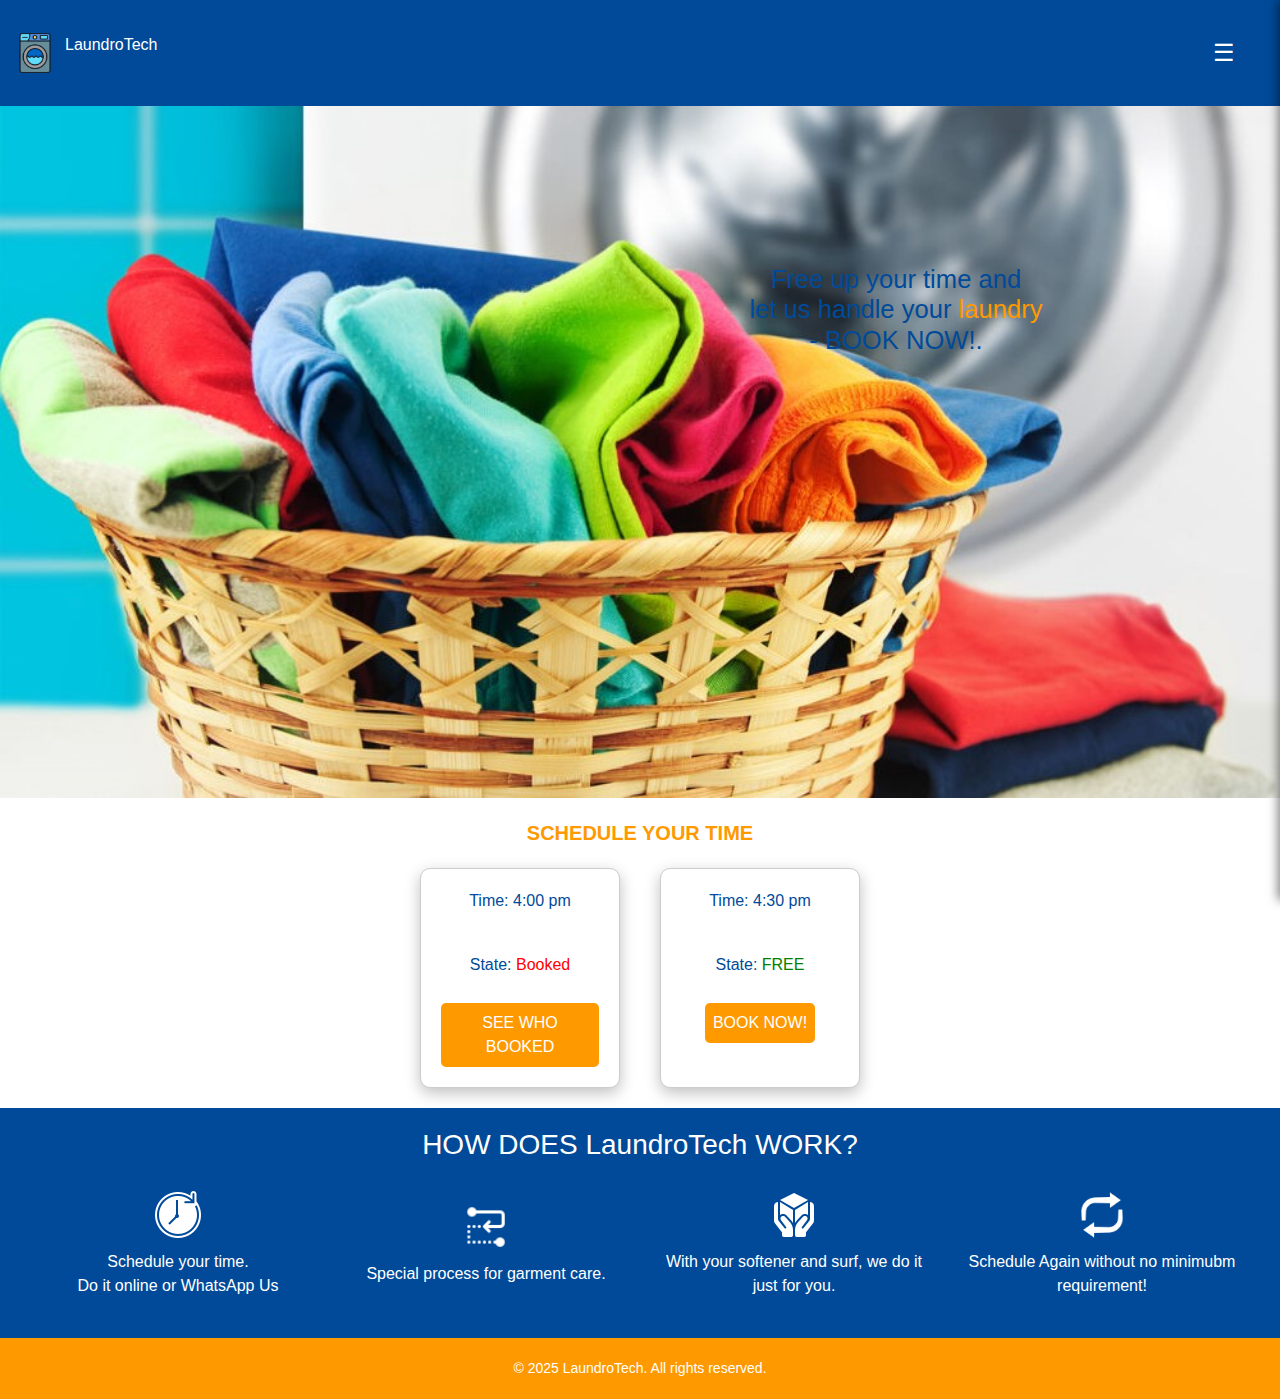
<file: index.html>
<html lang="en">
<head>
    <meta http-equiv="refresh" content="0; url=LaundroTech/home.html">
</head>
<body>
    <p>If you are not redirected, <a href="LaundroTech/home.html">click here</a>.</p>
</body>
</html>
</file>
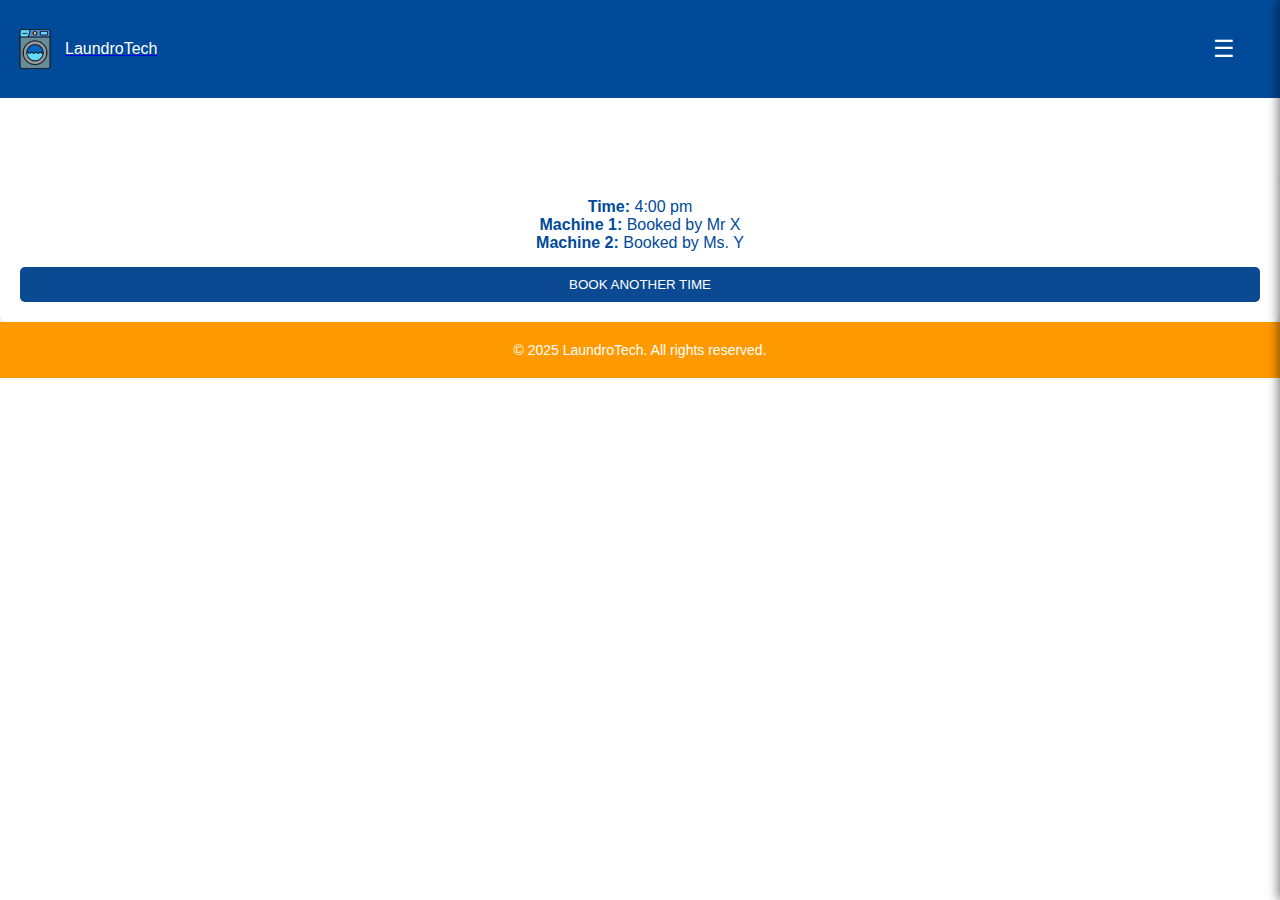
<file: LaundroTech/booked.html>
<!DOCTYPE html>
<html lang="en">

<head>
    <meta charset="UTF-8">
    <meta name="viewport" content="width=device-width, initial-scale=1.0">
    <title>LaundroTech</title>
    <link rel="stylesheet" href="style.css">
</head>

<body>
    <header>
        <a href="home.html">
            <div class="logo">
                <img src="logo1.png" alt="LaundroTech">
                <p>LaundroTech</p>
            </div>
        </a>
        <nav>

            <div class="menu">&#9776;</div>
        </nav>
    </header>

    <div class="container">
        <p><strong>Time:</strong> 4:00 pm</p>
        <p><strong>Machine 1:</strong> Booked by Mr X</p>
        <p><strong>Machine 2:</strong> Booked by Ms. Y</p>
        <button class="button" onclick="window.location.href='home.html'">BOOK ANOTHER TIME</button>
    </div>

    <footer>
        <p>&copy; 2025 LaundroTech. All rights reserved.</p>
    </footer>
    <script src="script.js"></script>

</body>

</html>
</file>
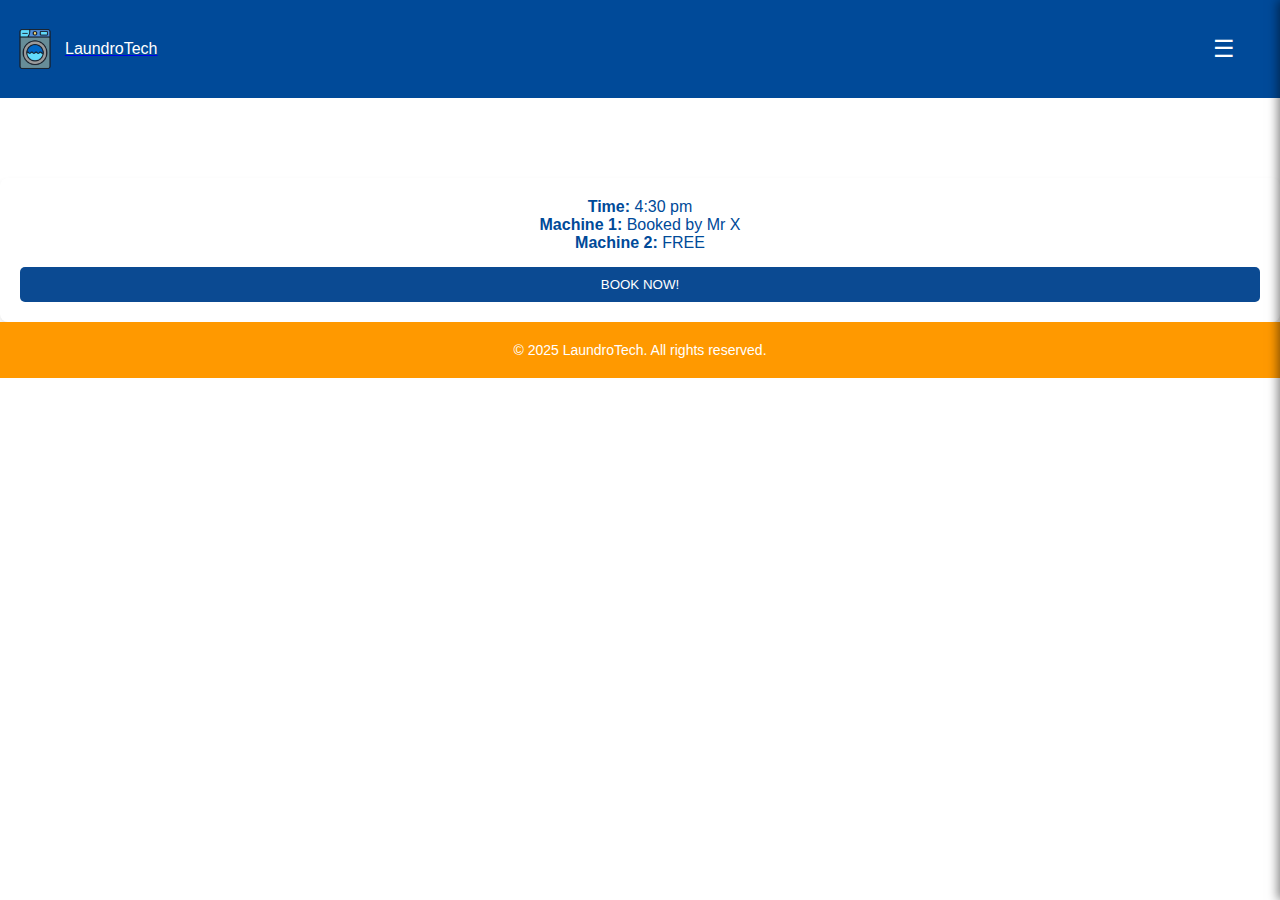
<file: LaundroTech/booknow.html>
<!DOCTYPE html>
<html lang="en">

<head>
    <meta charset="UTF-8">
    <meta name="viewport" content="width=device-width, initial-scale=1.0">
    <title>LaundroTech</title>
    <link rel="stylesheet" href="style.css">
</head>

<body>
    <header>
        <a href="home.html">
            <div class="logo">
                <img src="logo1.png" alt="LaundroTech">
                <p>LaundroTech</p>
            </div>
        </a>
        <nav>

            <div class="menu">&#9776;</div>
        </nav>
    </header>
    <div class="container">
        <p><strong>Time:</strong> 4:30 pm</p>
        <p><strong>Machine 1:</strong> Booked by Mr X</p>
        <p><strong>Machine 2:</strong> FREE</p>
        <button class="bookbutton">BOOK NOW!</button>
    </div>
    <footer>
        <p>&copy; 2025 LaundroTech. All rights reserved.</p>
    </footer>
    <script src="script.js"></script>

</body>

</html>
</file>
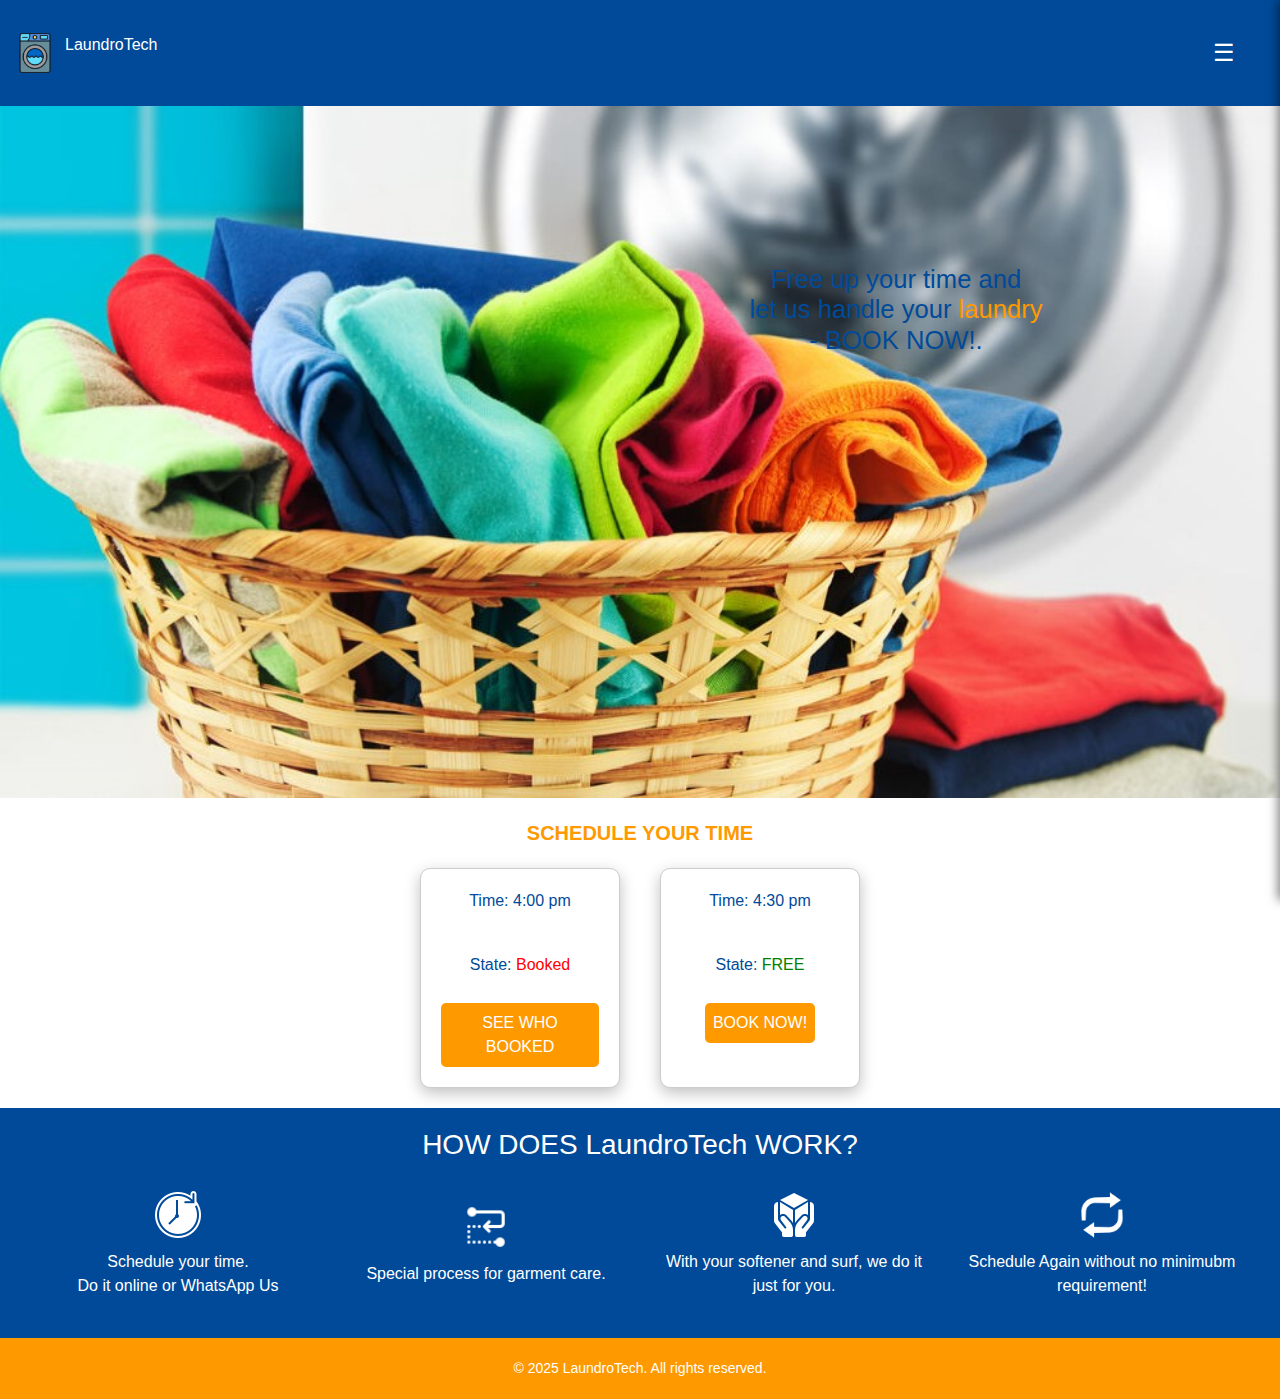
<file: LaundroTech/home.html>
<!DOCTYPE html>
<html lang="en">

<head>
    <meta charset="UTF-8">
    <meta name="viewport" content="width=device-width, initial-scale=1.0">
    <title>LaundroTech</title>
    <link href="https://stackpath.bootstrapcdn.com/bootstrap/4.5.2/css/bootstrap.min.css" rel="stylesheet">
    <link rel="stylesheet" href="style.css">
</head>

<body>
    <header>
        <a href="home.html">
            <div class="logo">
                <img src="logo1.png" alt="LaundroTech">
                <p>LaundroTech</p>
            </div>
        </a>

        <nav>

            <div class="menu">&#9776;</div>
        </nav>
    </header>

    <section class="banner">
        <img src="g.jpg" alt="Laundry Basket">
        <div class="overlay-text">
            <h2>Free up your time and <br> let us handle your<span class="highlight"> laundry</span> <br> - BOOK NOW!.
            </h2>
        </div>
    </section>

    <section class="booking">
        <div class="schedule-title">SCHEDULE YOUR TIME</div>
        <div class="slots">
            <div class="slot booked">
                <p>Time: 4:00 pm</p><br>
                <p>State: <span class="red">Booked</span></p>
                <button class="hbook" onclick="window.location.href='booked.html'">SEE WHO BOOKED</button>

            </div>
            <div class="slot free">
                <p>Time: 4:30 pm</p><br>
                <p>State: <span class="green">FREE</span></p>
                <button class="hbook" onclick="window.location.href='booknow.html'">BOOK NOW!</button>
            </div>
        </div>
    </section>

    <section class="how-it-works">
        <h3>HOW DOES LaundroTech WORK?</h3>
        <div class="steps">
            <div class="step"><img src="t.png" alt="Time"><br> Schedule your time. <br> Do it online or WhatsApp Us
            </div>
            <div class="step"><img src="pro.png" alt="Process"><br> Special process for garment care.</div>
            <div class="step"><img src="box.png" alt="Box"><br> With your softener and surf, we do it just for you.
            </div>
            <div class="step"><img src="repeat.png" alt="Repeat Icon"> <br>Schedule Again without no minimubm
                requirement!</div>

        </div>
    </section>

    <footer>
        <p>&copy; 2025 LaundroTech. All rights reserved.</p>
    </footer>
    <script src="script.js"></script>
    <script src="https://code.jquery.com/jquery-3.5.1.slim.min.js"></script>
    <script src="https://cdn.jsdelivr.net/npm/@popperjs/core@2.5.3/dist/umd/popper.min.js"></script>
    <script src="https://stackpath.bootstrapcdn.com/bootstrap/4.5.2/js/bootstrap.min.js"></script>
</body>

</html>
</file>
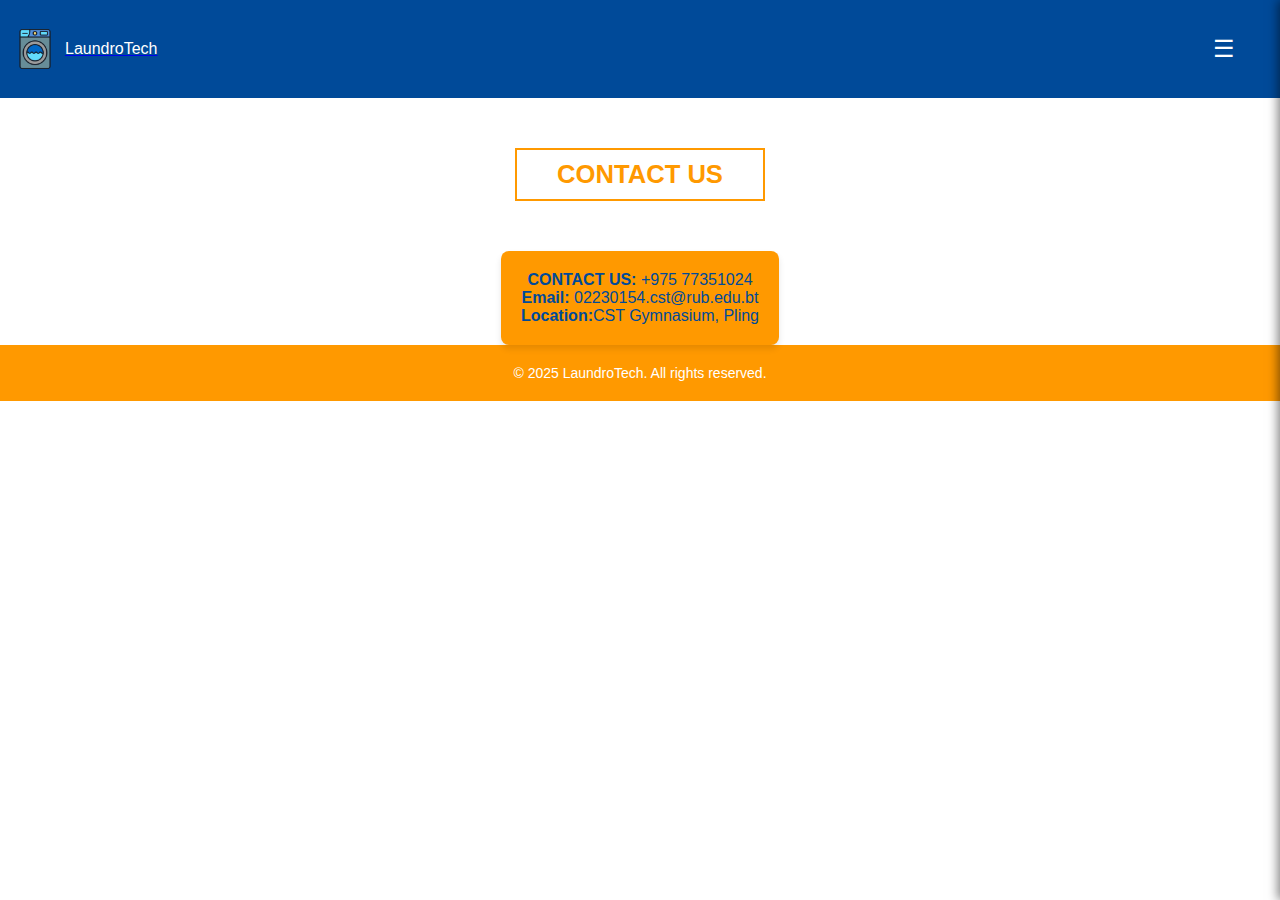
<file: LaundroTech/info.html>
<!DOCTYPE html>
<html lang="en">

<head>
    <meta charset="UTF-8">
    <meta name="viewport" content="width=device-width, initial-scale=1.0">
    <title>LaundroTech</title>
    <link rel="stylesheet" href="style.css">
</head>

<body>
    <header>
        <a href="home.html">
            <div class="logo">
                <img src="logo1.png" alt="LaundroTech">
                <p>LaundroTech</p>
            </div>
        </a>
        <nav>

            <div class="menu">&#9776;</div>
        </nav>
    </header>
    <div class="contact">
        <h2>CONTACT US</h2>
    </div>
    <div class="information">
        <p><strong>CONTACT US:</strong> +975 77351024</p>
        <p><strong>Email:</strong> 02230154.cst@rub.edu.bt</p>
        <p><strong>Location:</strong>CST Gymnasium, Pling</p>
    </div>
    <footer>
        <p>&copy; 2025 LaundroTech. All rights reserved.</p>
    </footer>
    <script src="script.js"></script>

</body>

</html>
</file>
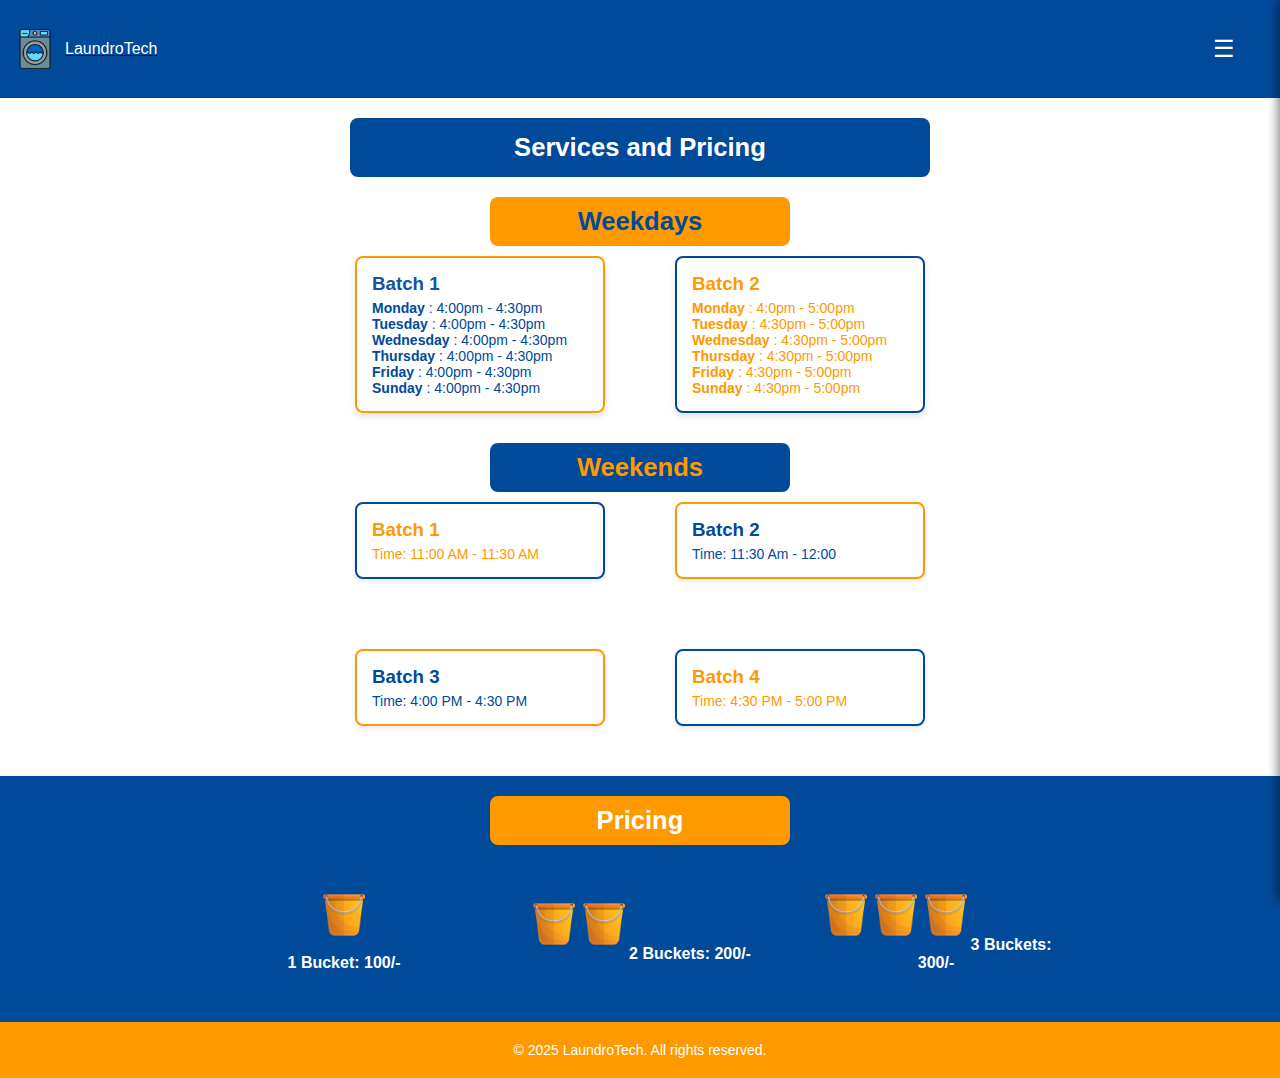
<file: LaundroTech/services.html>
<!DOCTYPE html>
<html lang="en">

<head>
    <meta charset="UTF-8">
    <meta name="viewport" content="width=device-width, initial-scale=1.0">
    <title>LaundroTech - Services and Pricing</title>
    <link rel="stylesheet" href="style.css">
</head>

<body>

    <header>
        <a href="home.html">
            <div class="logo">
                <img src="logo1.png" alt="LaundroTech">
                <p>LaundroTech</p>
            </div>
        </a>
        <nav>

            <div class="menu">&#9776;</div>
        </nav>
    </header>

    <section class="services">
        <div class="title-box">
            <h2>Services and Pricing</h2>
        </div>
        <div class="category">
            <div class="wd">
                <h2 style="font-size: 2vw;">Weekdays</h2>
            </div>
            <div class="batches">
                <div class="batch-card">
                    <h3>Batch 1</h3>
                    <p><strong>Monday</strong> : 4:00pm - 4:30pm<br>
                        <strong> Tuesday</strong> : 4:00pm - 4:30pm<br>
                        <strong>Wednesday</strong> : 4:00pm - 4:30pm<br>
                        <strong> Thursday </strong>: 4:00pm - 4:30pm<br>
                        <strong>Friday </strong>: 4:00pm - 4:30pm<br>
                        <strong> Sunday</strong> : 4:00pm - 4:30pm
                    </p>
                </div>
                <div class="batch-orange">
                    <h3>Batch 2</h3>
                    <p><strong>Monday</strong> : 4:0pm - 5:00pm<br>
                        <strong> Tuesday</strong> : 4:30pm - 5:00pm<br>
                        <strong>Wednesday</strong> : 4:30pm - 5:00pm<br>
                        <strong> Thursday </strong>: 4:30pm - 5:00pm<br>
                        <strong>Friday </strong>: 4:30pm - 5:00pm<br>
                        <strong> Sunday</strong> : 4:30pm - 5:00pm
                    </p>
                </div>
            </div>
        </div>

        <div class="category">
            <div class="we">
                <h2 style="font-size: 2vw;">Weekends</h2>
            </div>
            <div class="batches">
                <div class="batch-card1">
                    <h3>Batch 1</h3>
                    <p>Time: 11:00 AM - 11:30 AM</p>
                </div>
                <div class="batch-cardblue">
                    <h3>Batch 2</h3>
                    <p>Time: 11:30 Am - 12:00</p>
                </div>

                <div class="batch-cardblue">
                    <h3>Batch 3</h3>
                    <p>Time: 4:00 PM - 4:30 PM</p>
                </div>
                <div class="batch-card1">
                    <h3>Batch 4</h3>
                    <p>Time: 4:30 PM - 5:00 PM</p>
                </div>
            </div>
        </div>
    </section>

    <section class="pricing-section">
        <div class="pri">
            <h2>Pricing</h2>
        </div>
        <div class="pricing">
            <div class="price-box"><img src="beach.png" alt="bucket"><br>1 Bucket: 100/-</div>
            <div class="price-box"><img src="beach.png" alt="bucket"><img src="beach.png" alt="bucket">2 Buckets: 200/-
            </div>
            <div class="price-box"><img src="beach.png" alt="bucket"><img src="beach.png" alt="bucket"><img
                    src="beach.png" alt="bucket">3 Buckets: 300/-</div>
        </div>
    </section>
    <footer>
        <p>&copy; 2025 LaundroTech. All rights reserved.</p>
    </footer>
    <script src="script.js"></script>

</body>

</html>
</file>
<file: LaundroTech/style.css>
body {
    padding-top: 10px;
    font-family: Arial, sans-serif;
    margin: 0;
    padding: 0;
    text-align: center;
    min-height: 100vh;
}

header {
    background-color: #004a99;
    color: white;
    padding: 15px;
    display: flex;
    justify-content: space-between;
    align-items: center;
}
.logo {
    display: flex;
    align-items: center;
}
.logo img {
    height: 40px; 
    margin-right: 10px;
}
.logo p{
    color: #ffffff;
}
.logo a{
    text-decoration: none;
    color: white;
}
.logo a:visited,
.logo a:hover,
.logo a:active {
    color: inherit; 
}
nav {
    display: flex;
    align-items: center;
    justify-content: space-between;
    padding: 10px 20px;
}
.menu {
    cursor: pointer;
    font-size: 24px;
    color: rgb(255, 255, 255); 
    padding: 10px;
    margin-left: auto;
    right: 20px;
}

.nav-menu {
    position: fixed;
    top: 0;
    right: -250px; 
    width: 100%;
    max-width: 100%;
    height: 100%;
    background: #004a99;
    color: white;
    transition: 0.3s ease-in-out;
    padding: 20px;
    z-index: 1000;
    box-shadow: -2px 0px 10px rgba(0, 0, 0, 0.5);
}

.nav-menu.active {
    right: 0; 
}

.nav-menu ul {
    list-style: none;
    padding: 0;
    margin: 0;
}

.nav-menu ul li {
    margin: 20px 0;
    font-size: 18px;
}
.nav-menu ul li :hover{
    background-color: #3e6fd8;
}

.nav-menu ul li a {
    color: white;
    text-decoration: none;
}

.close-btn {
    font-size: 24px;
    cursor: pointer;
    color: red;
    text-align: right;
    display: block;
}



.banner {
    position: relative;
}

.banner img {
    width: 100%;
    height: auto;
}

.overlay-text {
    position: absolute;
    top: 15%;
    left: 65%;
    color: #004a99;
    font-size: 40px;
}
.highlight{
    color: rgb(255, 153, 0);
}

.schedule-title {
    text-align: center;
    font-size: 20px;
    font-weight: bold;
    margin: 20px 0;
    color:rgb(255, 153, 0);
}

.slots {
    display: flex;
    justify-content: center;
    gap: 40px;
    margin-top: 20px;
}

.slot {
    padding: 20px;
    border: 1px solid #ccc;
    border-radius: 10px;
    width: 200px;
}

.booked {
    background-color: #ffffff;
    box-shadow: 0px 5px 15px rgba(0, 0 ,0, 0.25);
}
p{
    color: #004a99;
}

.free {
    background-color: #ffffff;
    box-shadow: 0px 5px 15px rgba(0, 0 ,0, 0.25);
}

.red {
    color: red;
}

.green {
    color: green;
}

.hbook {
    margin-top: 10px;
    padding: 8px;
    background-color:rgb(255, 153, 0);
    color: white;
    border: none;
    cursor: pointer;
    border-radius: 5px;
}
.hbook:hover{
    background-color: #e7a050;
    color: #ada3a3;
}


.how-it-works {
    background-color: #004a99;
    padding: 20px;
    margin-top: 20px;
    color: #ffffff;
}

.steps {
    display: flex;
    justify-content: space-between; 
    align-items: center; 
    flex-wrap: wrap; 
    gap: 20px;
    padding: 20px;
}

.step {
    text-align: center; 
    width: 23%; 
}

.step img {
    width: 50px; 
    height: 50px; 
    margin-bottom: 10px; 
}

section, footer{
    margin: 0%;
    padding: 0%;

}
footer {
    background-color: rgb(255, 153, 0);
    color: white;
    padding: 20px;
    text-align: center;
   
}

footer p {
    color: #ffffff;
    font-size: 14px;
    margin: 0;
}


.container {
    margin-top: 80px;
    background-color: white;
    padding: 20px;
    display: flex;
    flex-direction: column;
    border-radius: 8px;
    box-shadow: 0px 4px 6px rgba(0, 0, 0, 0.1);
    width: 100%;
}
.button {
    background-color: #0b4a92;
    color: white;
    padding: 10px 15px;
    border: none;
    border-radius: 5px;
    cursor: pointer;
    margin-top: 15px;
}
.button:hover {
    background-color: #3e6fd8;
    color: #fa7777;
}
.bookbutton {
    background-color: #0b4a92;
    color: white;
    padding: 10px 15px;
    border: none;
    border-radius: 5px;
    cursor: pointer;
    margin-top: 15px;
}
.bookbutton:hover {
    background-color: #3e6fd8;
    color: #fa7777;
}
* {
    margin: 0;
    padding: 0;
    box-sizing: border-box;
    font-family: Arial, sans-serif;
}



.services {
    padding: 20px;
}


.category {
    margin-top: 20px;
}

.category-btn {
    background-color: rgb(255, 153, 0);
    color: white;
    padding: 10px 20px;
    font-size: 18px;
    border: none;
    border-radius: 5px;
    cursor: pointer;
}

.batches {
    display: grid;
    grid-template-columns: repeat(2, 1fr); 
    gap: 50px;
    justify-content: center;
    align-items: center;
    width: 100%;
    max-width: 500px;
    margin: 0 auto; 
}


.batch-card {
    width: 250px; 
    padding: 15px;
    margin: 10px;
    text-align: left;
    border-radius: 8px;
    box-shadow: 0 4px 6px rgba(0, 0, 0, 0.1);
    border: 2px solid #ff9900;
}


.batch-orange{
    width: 250px;
    padding: 15px;
    margin: 10px;
    text-align: left;
    border-radius: 8px;
    box-shadow: 0 4px 6px rgba(0, 0, 0, 0.1);
    border: 2px solid #004a99;




}

.batch-orange h3{
    color: #ff9900;
}
.batch-orange p{
    color: #ff9900;
    font-size: 14px;
    margin-top: 5px;
}
.batch-card1{
    width: 250px;
    padding: 15px;
    margin: 10px;
    box-shadow: 0 2px 5px rgba(0, 0, 0, 0.1);
    text-align: left;
    border-radius: 8px;
    border: 2px solid #004a99;

}

.batch-cardblue{
    width: 250px;
    padding: 15px;
    margin: 10px;
    border: 2px solid #ff9900;
    box-shadow: 0 2px 5px rgba(0, 0, 0, 0.1);
    text-align: left;
    border-radius: 8px;

}
.batch-cardblue p {
    color:#004a99;
    font-size: 14px;
    margin-top: 5px;
}

.batch-cardblue h3 {
    color: #004a99;
}
.batch-card p {
    color:#004a99;
    font-size: 14px;
    margin-top: 5px;
}



.batch-card1 h3 {
    color: #ff9900;
}

.batch-card1 p {
    color: #ff9900;
    font-size: 14px;
    margin-top: 5px;
}

.batch-card h3 {
    color: #1254a1;
}


.pricing-section {
    background-color:#004a99;
    color: white;
    padding: 20px;
    margin-top: 20px;
}

.pricing {
    display: flex;
    justify-content: center;
    gap: 20px;
    margin-top: 15px;
}

.price-box {
    background:#004a99;
    color: #ffffff;
    padding: 10px 15px;
    border-radius: 5px;
    font-weight: bold;
    min-width: 120px;
}

.wd {
    width: 300px;
    background-color: #ff9900;
    color: #004a99;
    padding: 10px;
    text-align: center; 
    margin: 0 auto; 
    border-radius: 8px;
}
.we {
    width: 300px;
    background-color: #004a99;
    color: #ff9900;
    padding: 10px;
    text-align: center; 
    margin: 0 auto; 
    border-radius: 8px;
}
.title-box {
    width: 100%;
    max-width: 580px;
    background-color: #004a99;
    color: #ffffff;
    padding: 15px;
    text-align: center; 
    margin: 0 auto; 
    border-radius: 8px;
}

.pricing {
    display: flex;
    justify-content: center; 
    align-items: center; 
    flex-wrap: wrap; 
    gap: 20px; 
    padding: 20px;
}

.price-box {
    text-align: center; 
    width: 23%; 
}

.price-box img{
    width: 50px; 
    height: 50px; 
    margin-bottom: 10px; 
}
.pri {
    width: 300px;
    background-color: #ff9900;
    color: #ffffff;
    padding: 10px;
    text-align: center;
    margin: 0 auto; 
    border-radius: 8px;
}
.contact{
    position: relative;
    top: 50px;
    width: 250px;
    padding: 10px;
    text-align: center;
    border: 2px solid #ff9900;
    color: #ff9900;
    margin: 0 auto; 

}
.information{
    margin-top: 100px;
    background-color: #ff9900;
    color: #ffffff;
    padding: 20px;
    display: inline-block;
    border-radius: 8px;
    box-shadow: 0px 4px 6px rgba(0, 0, 0, 0.1);
}
@media (max-width: 700px) {
    .slots {
        flex-direction: column; 
    }
    .steps {
        flex-direction: column; 
    }
}
.overlay-container {
    position: relative;
    display: inline-block;
    width: 100%;
    max-width: 100%;
}

.overlay-image {
    width: 100%;
    height: auto;
}

.overlay-text {
    position: absolute;
    top: 30%;
    left: 70%;
    transform: translate(-50%, -50%);
    text-align: center;
    color: #004a99; 
    padding: 20px;
    font-size: 1.5rem; 
    width: 90%;
    max-width: 600px; 
}

.highlight {
    color: #ff9900;
}

@media (max-width: 700px) {
    .overlay-text h2 {
        font-size: 1.2rem;
    }
}
.nav-menu {
    position: fixed;
    top: 0;
    right: -250px; 
    width: 250px;
    height: 100%;
    background: #004a99;
    color: white;
    transition: right 0.3s ease-in-out;
    padding: 20px;
    z-index: 1000;
    box-shadow: -2px 0px 10px rgba(0, 0, 0, 0.5);
}
@media (max-width: 700px) {
    .overlay-text {
        font-size: 1.2rem;
    }
    .slots, .steps {
        display: flex;
        flex-direction: column;
        align-items: center;
        justify-content: center;
        gap: 15px;
        width: 100%;
    }

        .batches {
            display: flex;
            flex-direction: column; 
            align-items: center;
            justify-content: center; 
            gap: 20px; 
            width: 100%;
        }
    
    
}
h2 {
    font-size: 2vw; 
    text-align: center;
}
@media (max-width: 600px) {
    h2 {
        font-size: 4vw; 
    }
    .batch-section {
        width: 95%;
    }
}
@media (max-width: 600px) {
    .navbar {
        font-size: 14px;
    }
}

.category h2 {
    font-size: 4vw; 
  }
</file>
